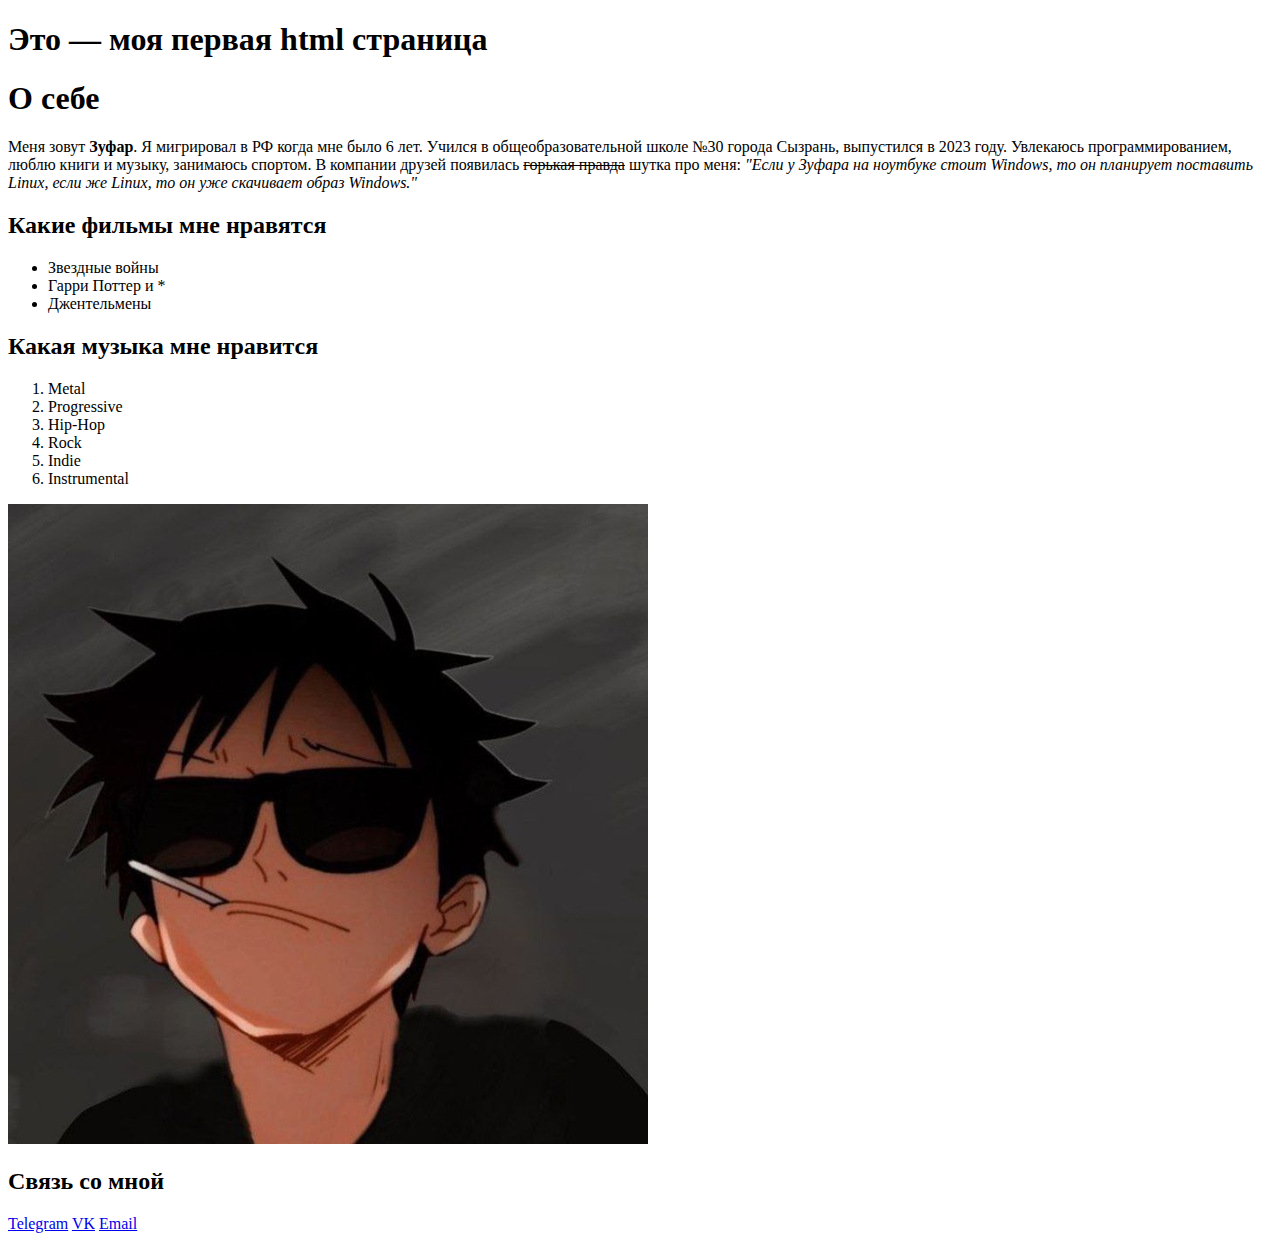
<file: Lab 1/index.html>
<!DOCTYPE html>

<html>

<head>
  <title>Лабораторная работа 1</title>
</head>

<body>
  <h1>Это — моя первая html страница</h1>
  <h1>О себе</h1>
  <p>
    Меня зовут <b>Зуфар</b>. Я мигрировал в РФ когда мне было 6 лет. Учился в общеобразовательной школе №30 города
    Сызрань, выпустился в 2023 году.
    Увлекаюсь программированием, люблю книги и музыку, занимаюсь спортом.
    В компании друзей появилась <del>горькая правда</del> шутка про меня: <i>"Если у Зуфара на ноутбуке стоит
      Windows,
      то он планирует поставить Linux, если же Linux, то он уже скачивает образ Windows." </i>
  </p>
  <h2>Какие фильмы мне нравятся</h2>
  <ul>
    <li>Звездные войны</li>
    <li>Гарри Поттер и *</li>
    <li>Джентельмены</li>
  </ul>
  <h2>Какая музыка мне нравится</h2>
  <ol>
    <li>Metal</li>
    <li>Progressive</li>
    <li>Hip-Hop</li>
    <li>Rock</li>
    <li>Indie</li>
    <li>Instrumental</li>
  </ol>
  <img src="avatar.jpg">
  <h2>Связь со мной</h2>
  <a href="https://t.me/zerosharp291">Telegram</a>
  <a href="https://vk.com/zerosharp">VK</a>
  <a href="mailto:zerosharp291@gmail.com">Email</a>
</body>

</html>
</file>
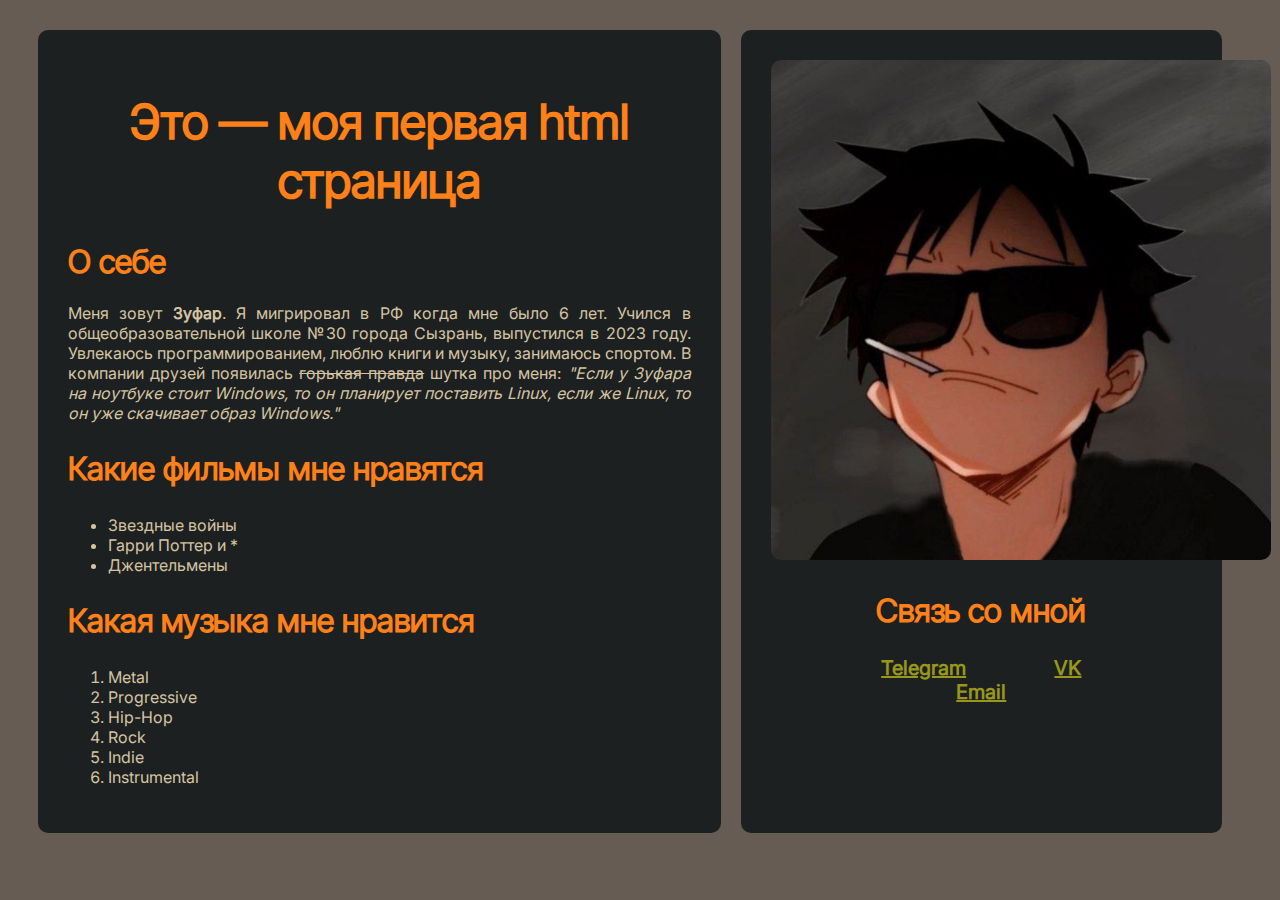
<file: Lab 2/index.html>
<!DOCTYPE html>

<html>

<head>
  <title>Лабораторная работа 1</title>
  <link rel="stylesheet" type="text/css" href="style.css">
</head>

<body>
  <div class="content">
    <div class="content-left card">
      <h1 class="title">Это — моя первая html страница</h1>
      <h1 class="heading">О себе</h1>
      <p class="basic">
        Меня зовут <b>Зуфар</b>. Я мигрировал в РФ когда мне было 6 лет. Учился в общеобразовательной школе №30 города
        Сызрань, выпустился в 2023 году.
        Увлекаюсь программированием, люблю книги и музыку, занимаюсь спортом.
        В компании друзей появилась <del>горькая правда</del> шутка про меня: <i>"Если у Зуфара на ноутбуке стоит
          Windows,
          то он планирует поставить Linux, если же Linux, то он уже скачивает образ Windows." </i>
      </p>
      <h2 class="heading">Какие фильмы мне нравятся</h2>
      <ul class="basic">
        <li>Звездные войны</li>
        <li>Гарри Поттер и *</li>
        <li>Джентельмены</li>
      </ul>
      <h2 class="heading">Какая музыка мне нравится</h2>
      <ol class="basic">
        <li>Metal</li>
        <li>Progressive</li>
        <li>Hip-Hop</li>
        <li>Rock</li>
        <li>Indie</li>
        <li>Instrumental</li>
      </ol>
    </div>
    <div class="content-right card" id="link-header">
      <img src="avatar.jpg" class="avatar">
      <h2 class="heading">Связь со мной</h2>
      <a href="https://t.me/zerosharp291">Telegram</a>
      <a href="https://vk.com/zerosharp">VK</a>
      <a href="mailto:zerosharp291@gmail.com">Email</a>
    </div>
  </div>
</body>

</html>
</file>
<file: Lab 2/style.css>
@font-face {
  font-family: 'Inter Tight';
  src: url("fonts/Inter_Tight/InterTight-VariableFont_wght.ttf") format("truetype");
  font-style: normal;
  font-weight: normal;
}

@font-face {
  font-family: 'Inter';
  src: url("fonts/Inter/Inter-VariableFont_opsz\,wght.ttf") format("truetype");
  font-style: normal;
  font-weight: normal;
}

.heading {
  font-family: 'Inter Tight';
  font-size: 24pt;
  color: #fe8019;
}

.title {
  text-align: center;
  font-family: 'Inter Tight';
  font-size: 36pt;
  color: #fe8019;
}

.basic {
  font-family: 'Inter';
  color: #d5c4a1;
  text-align: justify;
}

.content-left {
  width: 65%;
}

.card {
  margin-right: 20px;
  background-color: #1d2021;
  padding: 30px;
  border-radius: 10px;
}

.content-right {
  width: 35%;
}

.content {
  display: flex;
  margin: 30px;
}

a {
  font-family: 'Inter';
  font-weight: bold;
  color: #98971a;
  font-size: 20px;
  margin-inline: 10%;
}
#link-header {
  text-align: center;
}

.avatar {
  width: 500px;
  height: 500px;
  border-radius: 10px;
}

body {
  background-color: #665c54;
}
</file>
